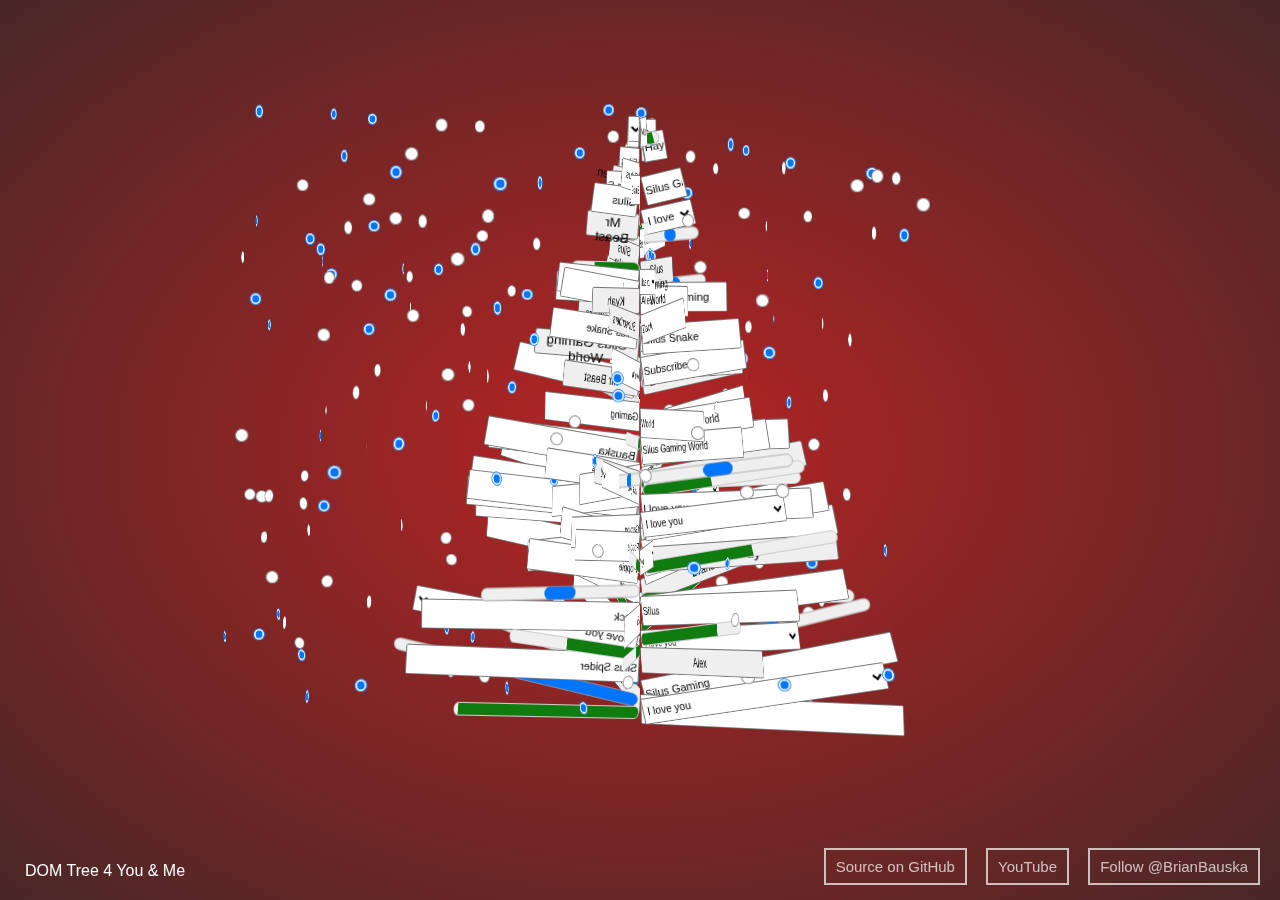
<file: index.html>
<!DOCTYPE html>
<html lang="en">
  <head>
    <meta charset="utf-8">
    <meta name="viewport" content="width=device-width, initial-scale=1.0">
    <meta name="title' content="DOM Tree" />
    <meta name="description" content="A DOM (Document Object Model) tree built out of people I love." />
    <meta name="author" content="Brian Bauska" />
    <meta http-equiv="X-UA-Compatible" content="chrome=1">

    <title>Silus Gaming World DOM Tree</title>
    
    <link href="../css/domtree.css" rel="stylesheet" media="screen" />
    <link href='https://fonts.googleapis.com/css?family=Armata' rel='stylesheet' type='text/css'>

    <!-- favicons -->
    <link rel="apple-touch-icon" sizes="57x57" href="../images/apple-icon-57x57.png">
    <link rel="apple-touch-icon" sizes="60x60" href="../images/apple-icon-60x60.png">
    <link rel="apple-touch-icon" sizes="72x72" href="../images/apple-icon-72x72.png">
    <link rel="apple-touch-icon" sizes="76x76" href="../images/apple-icon-76x76.png">
    <link rel="apple-touch-icon" sizes="114x114" href="../images/apple-icon-114x114.png">
    <link rel="apple-touch-icon" sizes="120x120" href="../images/apple-icon-120x120.png">
    <link rel="apple-touch-icon" sizes="144x144" href="../images/apple-icon-144x144.png">
    <link rel="apple-touch-icon" sizes="152x152" href="../images/apple-icon-152x152.png">
    <link rel="apple-touch-icon" sizes="180x180" href="../images/apple-icon-180x180.png">
    <link rel="icon" type="image/png" sizes="192x192"  href="../images/android-icon-192x192.png">
    <link rel="icon" type="image/png" sizes="32x32" href="../images/favicon-32x32.png">
    <link rel="icon" type="image/png" sizes="96x96" href="../images/favicon-96x96.png">
    <link rel="icon" type="image/png" sizes="16x16" href="../images/favicon-16x16.png">
    <link rel="manifest" href="../manifest.json">
    <meta name="msapplication-TileColor" content="#ffffff">
    <meta name="msapplication-TileImage" content="../images/ms-icon-144x144.png">
    <meta name="theme-color" content="#ffffff">
  </head>
  <body>
    <div class="tree"></div>
    <!-- Script with Silus Gaming World nodes -->
    <script src="../js/domtree.js"></script>
    
    <!-- Third party scripts and sharing UI -->
    <p class="project-title">DOM Tree 4 You & Me</p>
    <div class="credits">
      <a href="https://github.com/bbauska/brians-template/edit/main/index.html">Source on GitHub</a>
      <a href="https://studio.youtube.com/channel/UCuXJBBAA57mn0QaaMpqrrGw" target="_blank">YouTube</a>
      <a href="https://x.com/BrianBauska">Follow @BrianBauska</a>
    </div>

<!--    <style type="text/css" media="screen"> -->
<!- script was here -->
  </body>
</html>
</file>
<file: css/domtree.css>
/* domtree.css */
/*********************************************
 * First, RESET all styles.
 *********************************************/
html{color:#000;background:#222222;}
a{cursor:pointer;}
html,body,div,dl,dt,dd,ul,ol,li,h1,h2,h3,h4,h5,h6,pre,code,form,fieldset,legend,input,textarea,p,blockquote,th,td{margin:0;padding:0;}
table{border-collapse:collapse;border-spacing:0;}
fieldset,img{border:0;}
address,caption,cite,code,dfn,em,strong,th,var{font-style:normal;font-weight:normal;}
li{list-style:none;}
caption,th{text-align:left;}
/* h1,h2,h3,h4,h5,h6{font-size:100%;} */
q:before,q:after{content:'';}
abbr,acronym {border:0;font-variant:normal;}
sup {vertical-align:text-top;}
sub {vertical-align:text-bottom;}
input,textarea,select{font-family:inherit;font-size:inherit;font-weight:inherit;outline-style:none;outline-width:0pt;}
legend{color:#000;}
a:focus,object,h1,h2,h3,h4,h5,h6{-moz-outline-style: none; border:0px;}
/*input[type="Submit"]{cursor:pointer;}*/
strong {font-weight: bold;}

/*********************************************
 * GLOBAL
 *********************************************/
/* b72727 = strong red, 492727 = very dark saturated red */
body, html {
    overflow: hidden;
    font-family: Helvetica, Arial, sans-serif;
    color: #fff;
    font-size: 11px;
    width: 100%;
    height: 100%;
    background: #b72424;
    background: -moz-radial-gradient(center, ellipse cover, #b72424 0%, #492727 100%);
    background: -webkit-gradient(radial, center center, 0px, center center, 100%, color-stop(0%,#b72424), color-stop(100%,#492727));
    background: -webkit-radial-gradient(center, ellipse cover, #b72424 0%,#492727 100%);
    background: radial-gradient(center, ellipse cover, #b72424 0%,#492727 100%);
}

@keyframes spin {
    0% { transform: rotateY( 0deg ); }
    100% { transform: rotateY( 360deg ); }
}
body {
    perspective: 3000px;
    perspective-origin: 0 20%;
}

.tree {
    margin: 0 auto;
    position: relative;
    animation: spin 18s infinite linear;
    transform-origin: 50% 0;
    transform-style: preserve-3d;
}
.tree * {
  position: absolute;
  transform-origin: 0 0;
}
/* moved from index to here */
  .project-title {
    position: absolute;
    left: 25px;
    bottom: 20px;
    font-size: 16px;
    color: #fff;
  }
  .credits {
    position: absolute;
    right: 20px;
    bottom: 25px;
    font-size: 15px;
    z-index: 20;
    color: #fff;
    vertical-align: middle;
  }
  .credits * + * {
    margin-left: 15px;
  }
 .credits a {
   padding: 8px 10px;
   color: rgba(255,255,255,0.7);
   border: 2px solid rgba(255,255,255,0.7);
   text-decoration: none;
 }
 .credits a:hover {
   border-color: #fff;
   color: #fff;
 }

  @media screen and (max-width: 1040px) {
    .project-title {
      display: none;
    }
    .credits {
      width: 100%;
      left: 0;
      right: auto;
      bottom: 0;
      padding: 30px 0;
      background: #b72424;
      text-align: center;
    }
    .credits a {
      display: inline-block;
      margin-top: 7px;
      margin-bottom: 7px;
    }
  }
</file>
